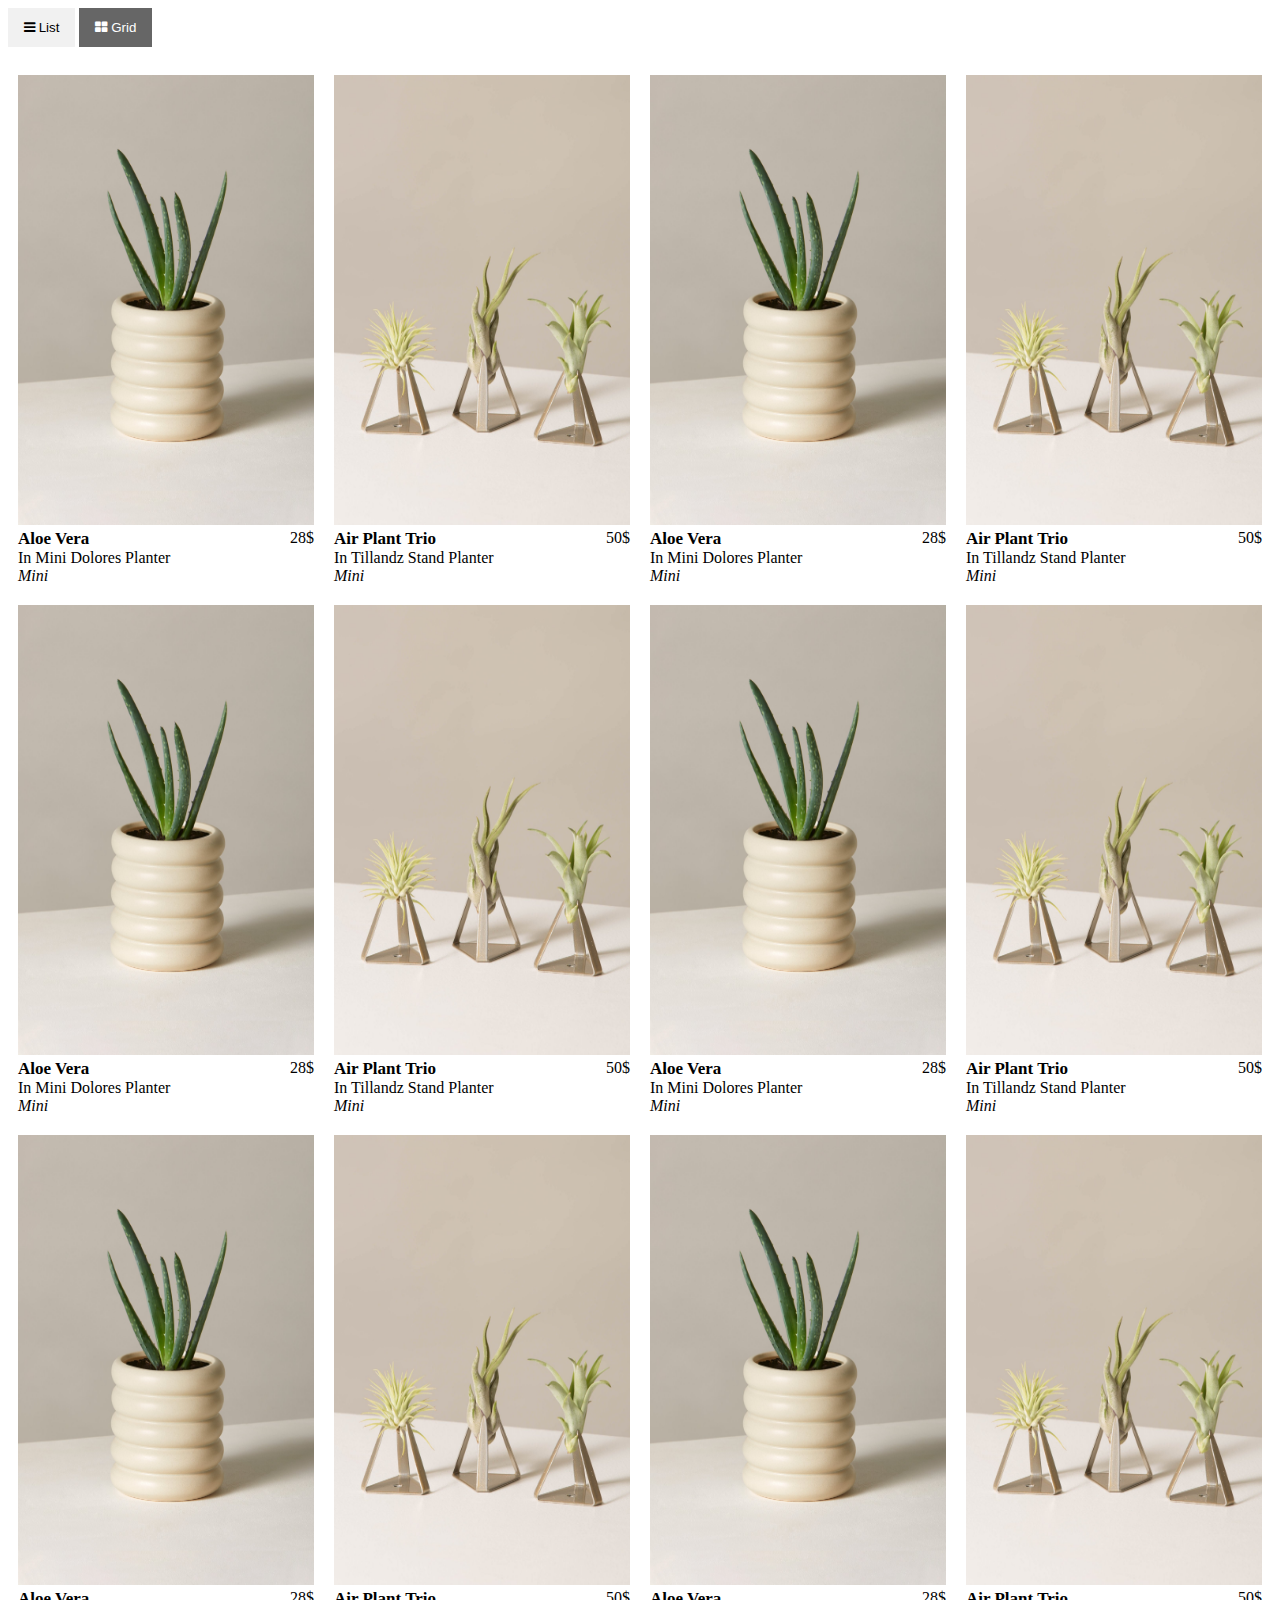
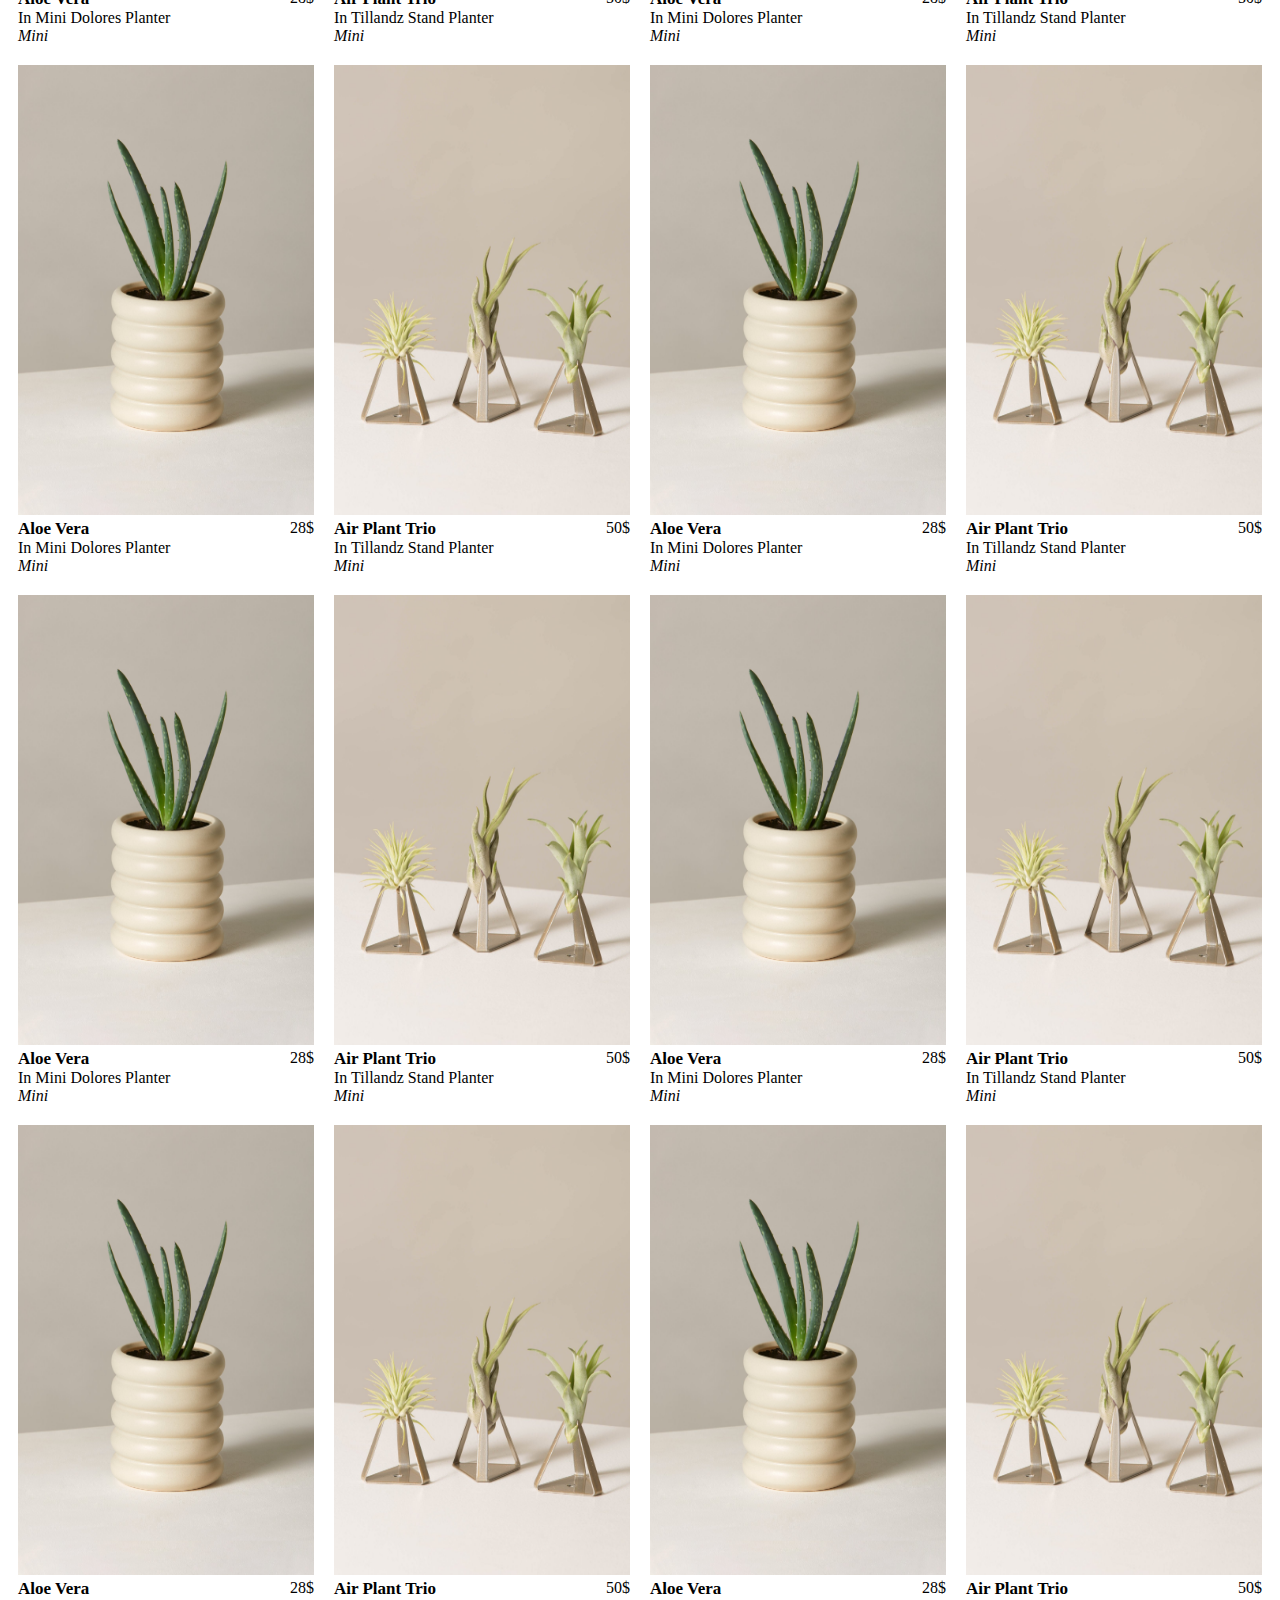
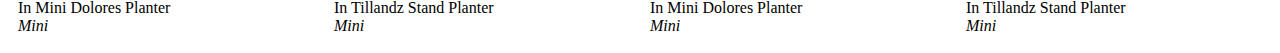
<file: lab_6/index.html>
<!DOCTYPE html>
<html>
	<head>
		<link rel="stylesheet" href="https://cdnjs.cloudflare.com/ajax/libs/font-awesome/4.7.0/css/font-awesome.min.css">
		<link rel="stylesheet" href="styles.css">
        <title>Web-page</title>
	</head>

    <body>
        <div id="btnContainer">
            <button class="btn" onclick="listView()">
                <i class="fa fa-bars"></i> List
            </button>
            <button class="btn active" onclick="gridView()">
                <i class="fa fa-th-large"></i> Grid
            </button>
        </div>
        <br>
        <div class="row">
            <div class="column">
                <img class="img_list" src="pics/2.jpg" alt="">
                <div class="desc">Aloe Vera, In Mini Dolores Planter, 28$</div>
                <div class="title">
                    <h2>Aloe Vera</h2>
                    <div>28$</div>
                </div>
                <div class="additional">
                    <p>In Mini Dolores Planter</p>
                    <i>Mini</i> 
                </div>
                
            </div>
            <div class="column">
                <img class="img_list" src="pics/1.jpg" alt="">
                <div class="desc">Air Plant Trio, In Tillandz Stand Planter, 50$</div>
                <div class="title">
                    <h2>Air Plant Trio</h2>
                    <div>50$</div>
                </div>
                <div class="additional">
                    <p>In Tillandz Stand Planter</p>
                    <i>Mini</i> 
                </div>
            </div>
            <div class="column">
                <img class="img_list" src="pics/2.jpg" alt="">
                <div class="desc">Aloe Vera, In Mini Dolores Planter, 28$</div>
                <div class="title">
                    <h2>Aloe Vera</h2>
                    <div>28$</div>
                </div>
                <div class="additional">
                    <p>In Mini Dolores Planter</p>
                    <i>Mini</i> 
                </div>
                
            </div>
            <div class="column">
                <img class="img_list" src="pics/1.jpg" alt="">
                <div class="desc">Air Plant Trio, In Tillandz Stand Planter, 50$</div>
                <div class="title">
                    <h2>Air Plant Trio</h2>
                    <div>50$</div>
                </div>
                <div class="additional">
                    <p>In Tillandz Stand Planter</p>
                    <i>Mini</i> 
                </div>
            </div>
        </div>
        <div class="row">
            <div class="column">
                <img class="img_list" src="pics/2.jpg" alt="">
                <div class="desc">Aloe Vera, In Mini Dolores Planter, 28$</div>
                <div class="title">
                    <h2>Aloe Vera</h2>
                    <div>28$</div>
                </div>
                <div class="additional">
                    <p>In Mini Dolores Planter</p>
                    <i>Mini</i> 
                </div>
                
            </div>
            <div class="column">
                <img class="img_list" src="pics/1.jpg" alt="">
                <div class="desc">Air Plant Trio, In Tillandz Stand Planter, 50$</div>
                <div class="title">
                    <h2>Air Plant Trio</h2>
                    <div>50$</div>
                </div>
                <div class="additional">
                    <p>In Tillandz Stand Planter</p>
                    <i>Mini</i> 
                </div>
            </div>
            <div class="column">
                <img class="img_list" src="pics/2.jpg" alt="">
                <div class="desc">Aloe Vera, In Mini Dolores Planter, 28$</div>
                <div class="title">
                    <h2>Aloe Vera</h2>
                    <div>28$</div>
                </div>
                <div class="additional">
                    <p>In Mini Dolores Planter</p>
                    <i>Mini</i> 
                </div>
                
            </div>
            <div class="column">
                <img class="img_list" src="pics/1.jpg" alt="">
                <div class="desc">Air Plant Trio, In Tillandz Stand Planter, 50$</div>
                <div class="title">
                    <h2>Air Plant Trio</h2>
                    <div>50$</div>
                </div>
                <div class="additional">
                    <p>In Tillandz Stand Planter</p>
                    <i>Mini</i> 
                </div>
            </div>
        </div>
        <div class="row">
            <div class="column">
                <img class="img_list" src="pics/2.jpg" alt="">
                <div class="desc">Aloe Vera, In Mini Dolores Planter, 28$</div>
                <div class="title">
                    <h2>Aloe Vera</h2>
                    <div>28$</div>
                </div>
                <div class="additional">
                    <p>In Mini Dolores Planter</p>
                    <i>Mini</i> 
                </div>
                
            </div>
            <div class="column">
                <img class="img_list" src="pics/1.jpg" alt="">
                <div class="desc">Air Plant Trio, In Tillandz Stand Planter, 50$</div>
                <div class="title">
                    <h2>Air Plant Trio</h2>
                    <div>50$</div>
                </div>
                <div class="additional">
                    <p>In Tillandz Stand Planter</p>
                    <i>Mini</i> 
                </div>
            </div>
            <div class="column">
                <img class="img_list" src="pics/2.jpg" alt="">
                <div class="desc">Aloe Vera, In Mini Dolores Planter, 28$</div>
                <div class="title">
                    <h2>Aloe Vera</h2>
                    <div>28$</div>
                </div>
                <div class="additional">
                    <p>In Mini Dolores Planter</p>
                    <i>Mini</i> 
                </div>
                
            </div>
            <div class="column">
                <img class="img_list" src="pics/1.jpg" alt="">
                <div class="desc">Air Plant Trio, In Tillandz Stand Planter, 50$</div>
                <div class="title">
                    <h2>Air Plant Trio</h2>
                    <div>50$</div>
                </div>
                <div class="additional">
                    <p>In Tillandz Stand Planter</p>
                    <i>Mini</i> 
                </div>
            </div>
        </div>
        <div class="row">
            <div class="column">
                <img class="img_list" src="pics/2.jpg" alt="">
                <div class="desc">Aloe Vera, In Mini Dolores Planter, 28$</div>
                <div class="title">
                    <h2>Aloe Vera</h2>
                    <div>28$</div>
                </div>
                <div class="additional">
                    <p>In Mini Dolores Planter</p>
                    <i>Mini</i> 
                </div>
                
            </div>
            <div class="column">
                <img class="img_list" src="pics/1.jpg" alt="">
                <div class="desc">Air Plant Trio, In Tillandz Stand Planter, 50$</div>
                <div class="title">
                    <h2>Air Plant Trio</h2>
                    <div>50$</div>
                </div>
                <div class="additional">
                    <p>In Tillandz Stand Planter</p>
                    <i>Mini</i> 
                </div>
            </div>
            <div class="column">
                <img class="img_list" src="pics/2.jpg" alt="">
                <div class="desc">Aloe Vera, In Mini Dolores Planter, 28$</div>
                <div class="title">
                    <h2>Aloe Vera</h2>
                    <div>28$</div>
                </div>
                <div class="additional">
                    <p>In Mini Dolores Planter</p>
                    <i>Mini</i> 
                </div>
                
            </div>
            <div class="column">
                <img class="img_list" src="pics/1.jpg" alt="">
                <div class="desc">Air Plant Trio, In Tillandz Stand Planter, 50$</div>
                <div class="title">
                    <h2>Air Plant Trio</h2>
                    <div>50$</div>
                </div>
                <div class="additional">
                    <p>In Tillandz Stand Planter</p>
                    <i>Mini</i> 
                </div>
            </div>
        </div>
        <div class="row">
            <div class="column">
                <img class="img_list" src="pics/2.jpg" alt="">
                <div class="desc">Aloe Vera, In Mini Dolores Planter, 28$</div>
                <div class="title">
                    <h2>Aloe Vera</h2>
                    <div>28$</div>
                </div>
                <div class="additional">
                    <p>In Mini Dolores Planter</p>
                    <i>Mini</i> 
                </div>
                
            </div>
            <div class="column">
                <img class="img_list" src="pics/1.jpg" alt="">
                <div class="desc">Air Plant Trio, In Tillandz Stand Planter, 50$</div>
                <div class="title">
                    <h2>Air Plant Trio</h2>
                    <div>50$</div>
                </div>
                <div class="additional">
                    <p>In Tillandz Stand Planter</p>
                    <i>Mini</i> 
                </div>
            </div>
            <div class="column">
                <img class="img_list" src="pics/2.jpg" alt="">
                <div class="desc">Aloe Vera, In Mini Dolores Planter, 28$</div>
                <div class="title">
                    <h2>Aloe Vera</h2>
                    <div>28$</div>
                </div>
                <div class="additional">
                    <p>In Mini Dolores Planter</p>
                    <i>Mini</i> 
                </div>
                
            </div>
            <div class="column">
                <img class="img_list" src="pics/1.jpg" alt="">
                <div class="desc">Air Plant Trio, In Tillandz Stand Planter, 50$</div>
                <div class="title">
                    <h2>Air Plant Trio</h2>
                    <div>50$</div>
                </div>
                <div class="additional">
                    <p>In Tillandz Stand Planter</p>
                    <i>Mini</i> 
                </div>
            </div>
        </div>
        <div class="row">
            <div class="column">
                <img class="img_list" src="pics/2.jpg" alt="">
                <div class="desc">Aloe Vera, In Mini Dolores Planter, 28$</div>
                <div class="title">
                    <h2>Aloe Vera</h2>
                    <div>28$</div>
                </div>
                <div class="additional">
                    <p>In Mini Dolores Planter</p>
                    <i>Mini</i> 
                </div>
                
            </div>
            <div class="column">
                <img class="img_list" src="pics/1.jpg" alt="">
                <div class="desc">Air Plant Trio, In Tillandz Stand Planter, 50$</div>
                <div class="title">
                    <h2>Air Plant Trio</h2>
                    <div>50$</div>
                </div>
                <div class="additional">
                    <p>In Tillandz Stand Planter</p>
                    <i>Mini</i> 
                </div>
            </div>
            <div class="column">
                <img class="img_list" src="pics/2.jpg" alt="">
                <div class="desc">Aloe Vera, In Mini Dolores Planter, 28$</div>
                <div class="title">
                    <h2>Aloe Vera</h2>
                    <div>28$</div>
                </div>
                <div class="additional">
                    <p>In Mini Dolores Planter</p>
                    <i>Mini</i> 
                </div>
                
            </div>
            <div class="column">
                <img class="img_list" src="pics/1.jpg" alt="">
                <div class="desc">Air Plant Trio, In Tillandz Stand Planter, 50$</div>
                <div class="title">
                    <h2>Air Plant Trio</h2>
                    <div>50$</div>
                </div>
                <div class="additional">
                    <p>In Tillandz Stand Planter</p>
                    <i>Mini</i> 
                </div>
            </div>
        </div>

        <script src="script.js"></script>
    </body>
</html>
</file>
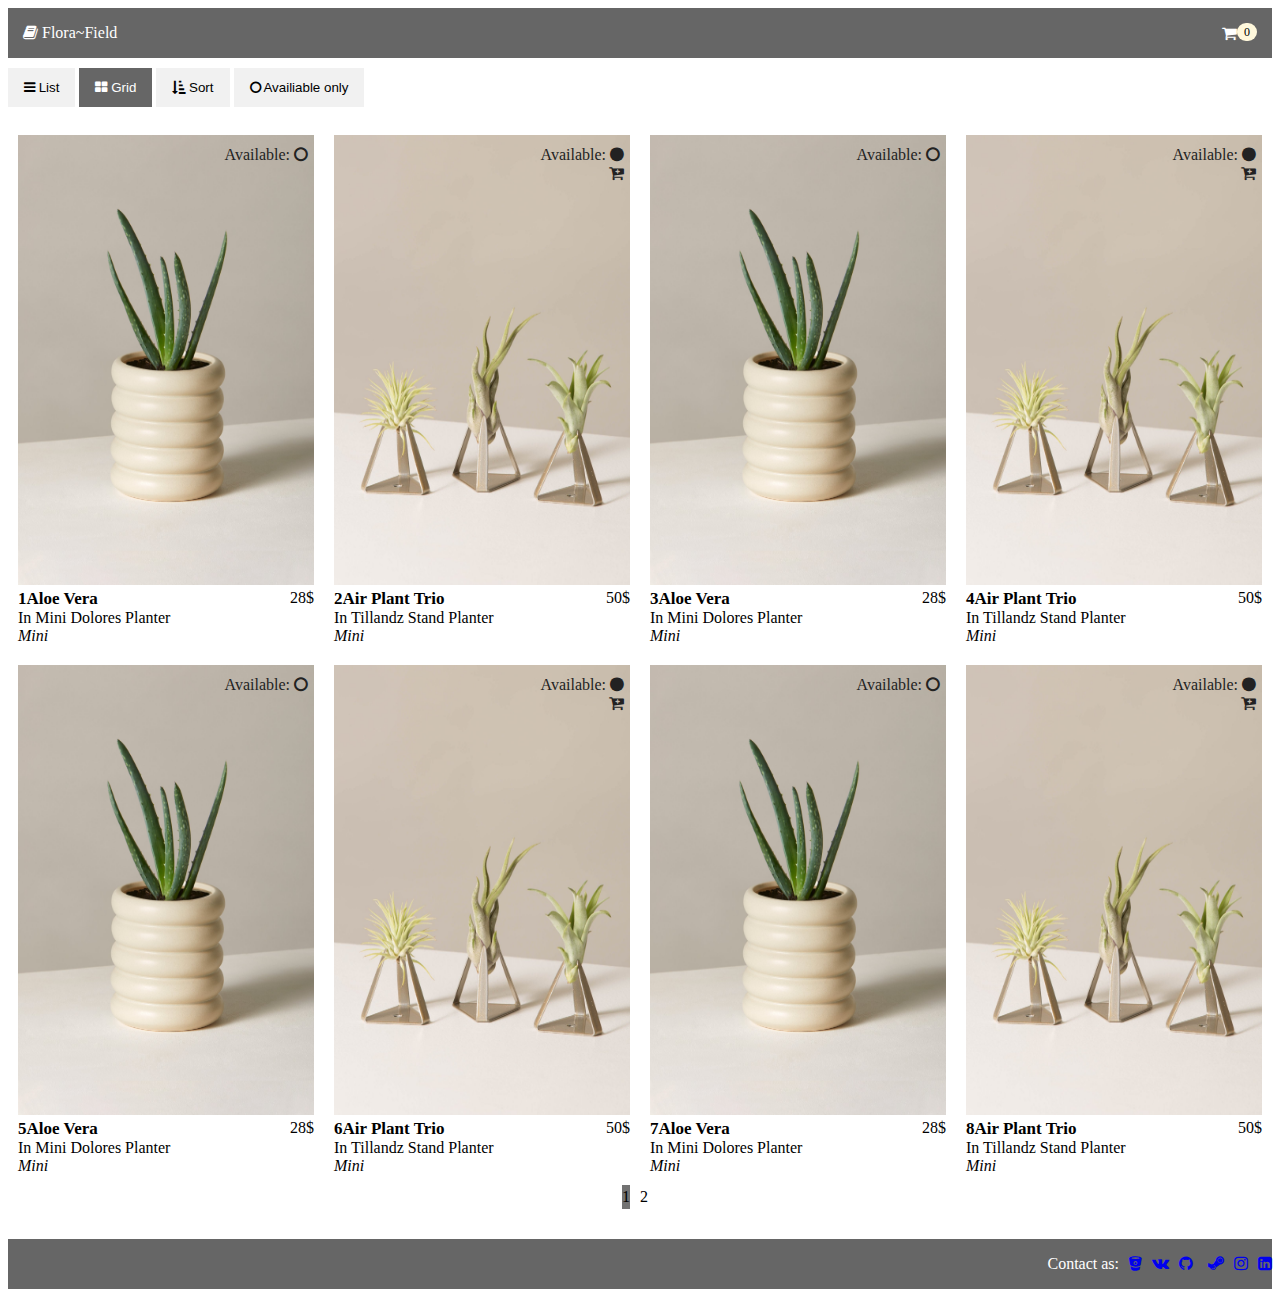
<file: lab_7/index.html>
<!DOCTYPE html>
<html>
	<head>
		<link rel="stylesheet" href="https://cdnjs.cloudflare.com/ajax/libs/font-awesome/4.7.0/css/font-awesome.min.css">
		<link rel="stylesheet" href="styles.css">
        <title>Web-page</title>
	</head>

    <header>
        <div class="items"><i class="fa fa-book" aria-hidden="true"></i> Flora~Field</div>
        <div class="items dropdown" ><i class="fa fa-shopping-cart"><span class="badge">0</span></i>
            <div class="dropdown-content">
                <div class="shopping-cart-header">
                    <div class="shopping-cart-total">
                      <span class="lighter-text">Total:</span>
                      <span class="main-color-text">$0</span>
                      <br>
                      <button onclick="toCart(event)">To cart</button>
                    </div>
                  </div>
            </div>
        </div>
        
    </header>
    

    <body>
        <div id="btnContainer">
            <button class="btn" onclick="listView()">
                <i class="fa fa-bars"></i> List
            </button>
            <button class="btn active" onclick="gridView()">
                <i class="fa fa-th-large"></i> Grid
            </button>
            <button class="btn" onclick="sortByPrice()">
                <i class="fa fa-sort-amount-asc" aria-hidden="true"></i> Sort
            </button>
            <button class="btn" onclick="sortByAvailibility()">
                <i class="fa fa-circle-o" aria-hidden="true"></i> Availiable only
            </button>
        </div>

        <br>

        <div class="demo"> 
            <div class="row">
                <div class="column" value=false price=28>
                    <img class="img_list" src="pics/2.jpg" alt="">
                    <div class="hover_item">Available: <i class="fa fa-circle-o" aria-hidden="true"></i></div>
                    <div class="desc">Aloe Vera, In Mini Dolores Planter, 28$</div>
                    <div class="title">
                        <h2>1Aloe Vera</h2>
                        <div>28$</div>
                    </div>
                    <div class="additional">
                        <p>In Mini Dolores Planter</p>
                        <i>Mini</i> 
                    </div>
                </div>
                <div class="column" value=true price=50>
                    <img class="img_list" src="pics/1.jpg" alt="">
                    <div class="hover_item">Available: <i class="fa fa-circle" aria-hidden="true"></i></div>
                    <span class="add_to_Cart" onclick="addTocart(event)"><i class="fa fa-cart-plus" aria-hidden="true"></i></span>
                    <div class="desc">Air Plant Trio, In Tillandz Stand Planter, 50$</div>
                    <div class="title">
                        <h2>2Air Plant Trio</h2>
                        <div>50$</div>
                    </div>
                    <div class="additional">
                        <p>In Tillandz Stand Planter</p>
                        <i>Mini</i> 
                    </div>
                </div>
                <div class="column" value=false price=28>
                    <img class="img_list" src="pics/2.jpg" alt="">
                    <div class="hover_item">Available: <i class="fa fa-circle-o" aria-hidden="true"></i></div>

                    <div class="desc">Aloe Vera, In Mini Dolores Planter, 28$</div>
                    <div class="title">
                        <h2>3Aloe Vera</h2>
                        <div>28$</div>
                    </div>
                    <div class="additional">
                        <p>In Mini Dolores Planter</p>
                        <i>Mini</i> 
                    </div>
                </div>
                <div class="column" value=true price=50>
                    <img class="img_list" src="pics/1.jpg" alt="">
                    <div class="hover_item">Available: <i class="fa fa-circle" aria-hidden="true"></i></div>
                    <div class="add_to_Cart" onclick="addTocart(event)"><i class="fa fa-cart-plus" aria-hidden="true"></i></div>
                    <div class="desc">Air Plant Trio, In Tillandz Stand Planter, 50$</div>
                    <div class="title">
                        <h2>4Air Plant Trio</h2>
                        <div>50$</div>
                    </div>
                    <div class="additional">
                        <p>In Tillandz Stand Planter</p>
                        <i>Mini</i> 
                    </div>
                </div>
    
            </div>
            <div class="row">
                <div class="column" value=false price=28>
                    <img class="img_list" src="pics/2.jpg" alt="">
                    <div class="hover_item">Available: <i class="fa fa-circle-o" aria-hidden="true"></i></div>
                    <div class="desc">Aloe Vera, In Mini Dolores Planter, 28$</div>
                    <div class="title">
                        <h2>5Aloe Vera</h2>
                        <div>28$</div>
                    </div>
                    <div class="additional">
                        <p>In Mini Dolores Planter</p>
                        <i>Mini</i> 
                    </div>
                </div>
                <div class="column" value=true price=50>
                    <img class="img_list" src="pics/1.jpg" alt="">
                    <div class="hover_item">Available: <i class="fa fa-circle" aria-hidden="true"></i></div>
                    <div class="add_to_Cart" onclick="addTocart(event)"><i class="fa fa-cart-plus" aria-hidden="true"></i></div>
                    <div class="desc">Air Plant Trio, In Tillandz Stand Planter, 50$</div>
                    <div class="title">
                        <h2>6Air Plant Trio</h2>
                        <div>50$</div>
                    </div>
                    <div class="additional">
                        <p>In Tillandz Stand Planter</p>
                        <i>Mini</i> 
                    </div>
                </div>
                <div class="column" value=false price=28>
                    <img class="img_list" src="pics/2.jpg" alt="">
                    <div class="hover_item">Available: <i class="fa fa-circle-o" aria-hidden="true"></i></div>
                    <div class="desc">Aloe Vera, In Mini Dolores Planter, 28$</div>
                    <div class="title">
                        <h2>7Aloe Vera</h2>
                        <div>28$</div>
                    </div>
                    <div class="additional">
                        <p>In Mini Dolores Planter</p>
                        <i>Mini</i> 
                    </div>
                </div>
                <div class="column" value=true price=50>
                    <img class="img_list" src="pics/1.jpg" alt="">
                    <div class="hover_item">Available: <i class="fa fa-circle" aria-hidden="true"></i></div>
                    <div class="add_to_Cart" onclick="addTocart(event)"><i class="fa fa-cart-plus" aria-hidden="true"></i></div>
                    <div class="desc">Air Plant Trio, In Tillandz Stand Planter, 50$</div>
                    <div class="title">
                        <h2>8Air Plant Trio</h2>
                        <div>50$</div>
                    </div>
                    <div class="additional">
                        <p>In Tillandz Stand Planter</p>
                        <i>Mini</i> 
                    </div>
                </div>
    
            </div>
            <div class="row">
                <div class="column" value=false price=28>
                    <img class="img_list" src="pics/2.jpg" alt="">
                    <div class="hover_item">Available: <i class="fa fa-circle-o" aria-hidden="true"></i></div>
                    <div class="desc">Aloe Vera, In Mini Dolores Planter, 28$</div>
                    <div class="title">
                        <h2>9Aloe Vera</h2>
                        <div>28$</div>
                    </div>
                    <div class="additional">
                        <p>In Mini Dolores Planter</p>
                        <i>Mini</i> 
                    </div>
                </div>
                <div class="column" value=true price=50>
                    <img class="img_list" src="pics/1.jpg" alt="">
                    <div class="hover_item">Available: <i class="fa fa-circle" aria-hidden="true"></i></div>
                    <div class="add_to_Cart" onclick="addTocart(event)"><i class="fa fa-cart-plus" aria-hidden="true"></i></div>
                    <div class="desc">Air Plant Trio, In Tillandz Stand Planter, 50$</div>
                    <div class="title">
                        <h2>10Air Plant Trio</h2>
                        <div>50$</div>
                    </div>
                    <div class="additional">
                        <p>In Tillandz Stand Planter</p>
                        <i>Mini</i> 
                    </div>
                </div>
                <div class="column" value=false price=28>
                    <img class="img_list" src="pics/2.jpg" alt="">
                    <div class="hover_item">Available: <i class="fa fa-circle-o" aria-hidden="true"></i></div>
                    <div class="desc">Aloe Vera, In Mini Dolores Planter, 28$</div>
                    <div class="title">
                        <h2>11Aloe Vera</h2>
                        <div>28$</div>
                    </div>
                    <div class="additional">
                        <p>In Mini Dolores Planter</p>
                        <i>Mini</i> 
                    </div>
                </div>
                <div class="column" value=true price=50>
                    <img class="img_list" src="pics/1.jpg" alt="">
                    <div class="hover_item">Available: <i class="fa fa-circle" aria-hidden="true"></i></div>
                    <div class="add_to_Cart" onclick="addTocart(event)"><i class="fa fa-cart-plus" aria-hidden="true"></i></div>
                    <div class="desc">Air Plant Trio, In Tillandz Stand Planter, 50$</div>
                    <div class="title">
                        <h2>12Air Plant Trio</h2>
                        <div>50$</div>
                    </div>
                    <div class="additional">
                        <p>In Tillandz Stand Planter</p>
                        <i>Mini</i> 
                    </div>
                </div>
    
            </div>
            <div class="row">
                <div class="column" value=true price=28>
                    <img class="img_list" src="pics/2.jpg" alt="">
                    <div class="hover_item">Available: <i class="fa fa-circle" aria-hidden="true"></i></div>
                    <div class="add_to_Cart" onclick="addTocart(event)"><i class="fa fa-cart-plus" aria-hidden="true"></i></div>
                    <div class="desc">Aloe Vera, In Mini Dolores Planter, 28$</div>
                    <div class="title">
                        <h2>9Aloe Vera</h2>
                        <div>28$</div>
                    </div>
                    <div class="additional">
                        <p>In Mini Dolores Planter</p>
                        <i>Mini</i> 
                    </div>
                </div>
                <div class="column" value=false price=50>
                    <img class="img_list" src="pics/1.jpg" alt="">
                    <div class="hover_item">Available: <i class="fa fa-circle-o" aria-hidden="true"></i></div>
                    <div class="desc">Air Plant Trio, In Tillandz Stand Planter, 50$</div>
                    <div class="title">
                        <h2>10Air Plant Trio</h2>
                        <div>50$</div>
                    </div>
                    <div class="additional">
                        <p>In Tillandz Stand Planter</p>
                        <i>Mini</i> 
                    </div>
                </div>
                <div class="column" value=false price=28>
                    <img class="img_list" src="pics/2.jpg" alt="">
                    <div class="hover_item">Available: <i class="fa fa-circle-o" aria-hidden="true"></i></div>
                    <div class="desc">Aloe Vera, In Mini Dolores Planter, 28$</div>
                    <div class="title">
                        <h2>11Aloe Vera</h2>
                        <div>28$</div>
                    </div>
                    <div class="additional">
                        <p>In Mini Dolores Planter</p>
                        <i>Mini</i> 
                    </div>
                </div>
                <div class="column" value=false price=50>
                    <img class="img_list" src="pics/1.jpg" alt="">
                    <div class="hover_item">Available: <i class="fa fa-circle-o" aria-hidden="true"></i></div>
                    <div class="desc">Air Plant Trio, In Tillandz Stand Planter, 50$</div>
                    <div class="title">
                        <h2>12Air Plant Trio</h2>
                        <div>50$</div>
                    </div>
                    <div class="additional">
                        <p>In Tillandz Stand Planter</p>
                        <i>Mini</i> 
                    </div>
                </div>
    
            </div>
        </div>
        
        

        <div class="paginator" onclick="pagination(event)"></div>

        <script src="script.js"></script>
    </body>

    <footer>
        
        <div class="socials">Contact as: </div>
        <div class="socials"><a href="https://bitbucket.org/DarkMinimum/" target="blank"><i class="fa fa-bitbucket" aria-hidden="true"></i></a></div> 
        <div class="socials"><a href="https://vk.com/darkminimum" target="blank"><i class="fa fa-vk" aria-hidden="true"></i></a></div> 
        <div class="socials"><a href="https://github.com/DarkMinimum" target="blank"><i class="fa fa-github" aria-hidden="true"></i></a></div>
        <div class="socials"></div><a href="https://steamcommunity.com/profiles/76561198099365101/" target="blank"><i class="fa fa-steam" aria-hidden="true"></i></a></div>
        <div class="socials"></div><a href="https://www.instagram.com/dork.munimum" target="blank"><i class="fa fa-instagram" aria-hidden="true"></i></a></div>
        <div class="socials"></div><a href="https://www.linkedin.com/in/danylo-hrechyshkin-3ab78b20b/" target="blank"><i class="fa fa-linkedin-square" aria-hidden="true"></i></a></div>

    </footer>


</html>
</file>
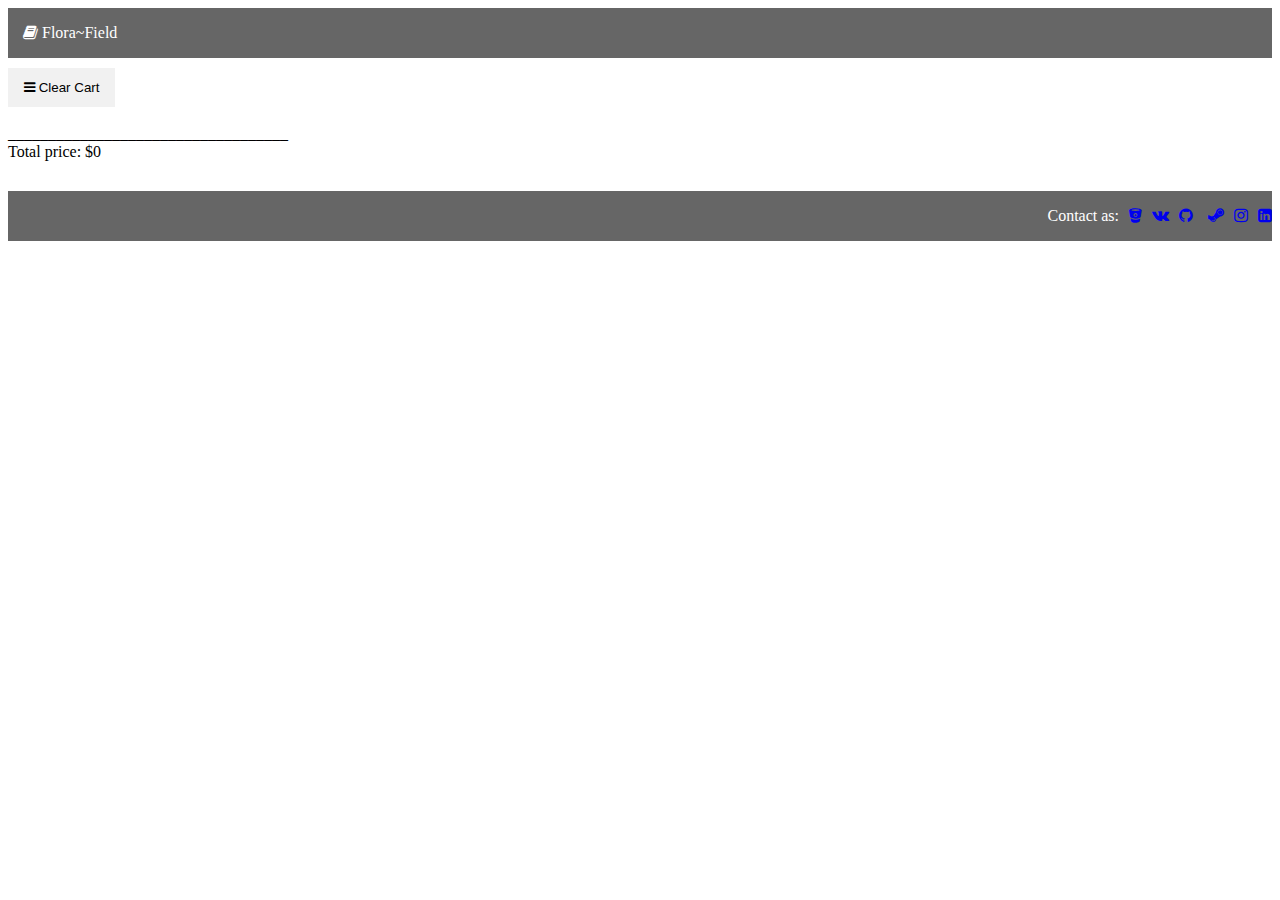
<file: lab_7/index_cart.html>
<!DOCTYPE html>
<html>
	<head>
		<link rel="stylesheet" href="https://cdnjs.cloudflare.com/ajax/libs/font-awesome/4.7.0/css/font-awesome.min.css">
		<link rel="stylesheet" href="styles.css">
        <title>Web-page</title>
	</head>

    <header>
        <div class="items"><i class="fa fa-book" aria-hidden="true"></i> Flora~Field</div>
        
    </header>
    

    <body onload="init();">

        <div id="btnContainer">
            <button class="btn" onclick="clearCart()">
                <i class="fa fa-bars"></i> Clear Cart
            </button>
        </div>

        <br>
    
        <div class="demo"></div>


        <script src="second_script.js"></script>
    </body>

    <footer>
        
        <div class="socials">Contact as: </div>
        <div class="socials"><a href="https://bitbucket.org/DarkMinimum/" target="blank"><i class="fa fa-bitbucket" aria-hidden="true"></i></a></div> 
        <div class="socials"><a href="https://vk.com/darkminimum" target="blank"><i class="fa fa-vk" aria-hidden="true"></i></a></div> 
        <div class="socials"><a href="https://github.com/DarkMinimum" target="blank"><i class="fa fa-github" aria-hidden="true"></i></a></div>
        <div class="socials"></div><a href="https://steamcommunity.com/profiles/76561198099365101/" target="blank"><i class="fa fa-steam" aria-hidden="true"></i></a></div>
        <div class="socials"></div><a href="https://www.instagram.com/dork.munimum" target="blank"><i class="fa fa-instagram" aria-hidden="true"></i></a></div>
        <div class="socials"></div><a href="https://www.linkedin.com/in/danylo-hrechyshkin-3ab78b20b/" target="blank"><i class="fa fa-linkedin-square" aria-hidden="true"></i></a></div>

    </footer>


</html>
</file>
<file: lab_6/styles.css>
* {
    box-sizing: border-box;
  }
  
  /* Create two equal columns that floats next to each other */
  .column {
    float: left;
    width: 25%;
    padding: 10px;
  }
  
  /* Clear floats after the columns */
  .row:after {
    content: "";
    display: table;
    clear: both;
  }

  /* Style the buttons */
  .btn {
    border: none;
    outline: none;
    padding: 12px 16px;
    background-color: #f1f1f1;
    cursor: pointer;
  }
  
  .btn:hover {
    background-color: #ddd;
  }
  
  .btn.active {
    background-color: #666;
    color: white;
  }

  .img_list {
     width: 100%; 
     height: 450px;
  }

  h2 {
      margin: 0;
      font-size: 17px;
  }

  p {
    margin-top: 3px;
    margin: 0;
  }

  .title { 
      display: flex;
      flex-flow: row;
      justify-content: space-between;

  }

  .desc {
      display: none;
      font-size: 22px;
  }
</file>
<file: lab_7/styles.css>
* {
    box-sizing: border-box;
  }

  header {
    background-color: #666;
    display: flex;
    flex-direction: row;
    justify-content: space-between;
    align-items: center;
    height: 50px;

    margin-bottom: 10px;

    color: white;
    
  }

  .items {
    margin-left: 15px;
    margin-right: 15px;
  }

  .items:hover {
    color: antiquewhite;
  }

  footer {
    background-color: #666;
    display: flex;
    flex-direction: row;
    justify-content: flex-end;
    align-items: center;
    height: 50px;

    margin-top: 10px;

    color: white;
  }

  .socials {
    margin: 5px;
  }

  a:visited {
    color: white;
  }
  
  /* Create two equal columns that floats next to each other */
  .column {
    float: left;
    width: 25%;
    padding: 10px;
    display: none;
    position: relative;
  }

  .column.shown {
    float: left;
    width: 25%;
    padding: 10px;
    display: block;
    position: relative;
  }

  .hover_item {
    position: absolute;
    top: 16px;
    right: 16px;
    color: rgb(34, 34, 34);
    margin-top: 5px;
  }
  .add_to_Cart {
    position: absolute;
    top: 35px;
    right: 16px;
    color: rgb(34, 34, 34);
    margin-top: 5px;
  }

  .add_to_Cart:hover {
    color: cornsilk;
  }


  /* Style the buttons */
  .btn {
    border: none;
    outline: none;
    padding: 12px 16px;
    background-color: #f1f1f1;
    cursor: pointer;
  }
  
  .btn:hover {
    background-color: #ddd;
  }
  
  .btn.active {
    background-color: #666;
    color: white;
    
    border: none;
    outline: none;
    padding: 12px 16px;

    cursor: pointer;
  }

  .img_list {
     width: 100%; 
     height: 450px;
  }

  h2 {
      margin: 0;
      font-size: 17px;
  }

  p {
    margin-top: 3px;
    margin: 0;
  }

  .title { 
      display: flex;
      flex-flow: row;
      justify-content: space-between;

  }

  .desc {
      display: none;
      font-size: 22px;
  }
  
  .paginator {
    margin-top: 10px;
    text-align: center;
    line-height: 150%;
  }
  .paginator > span {
    display: inline-block;
    margin-right: 10px;
    cursor: pointer;
  }
  .paginator_active {
    background-color: rgb(114, 114, 114);
  }

  footer {
    margin-top: 30px;
    width: 100%;
  }


.dropdown {
  position: relative;
  display: inline-block;
}

.dropdown-content {
  color: #000;
  right: 5px;
  display: none;
  position: absolute;
  background-color: #f9f9f9;
  min-width: 100px;
  box-shadow: 0px 8px 16px 0px rgba(0,0,0,0.2);
  padding: 12px 16px;
  z-index: 1;
}

.dropdown:hover .dropdown-content {
  display: block;
}

.badge {
  background-color: cornsilk;
  border-radius: 10px;
  color: black;
  display: inline-block;
  font-size: 12px;
  line-height: 1;
  padding: 3px 7px;
  text-align: center;
  vertical-align: middle;
  white-space: nowrap;
}
</file>
